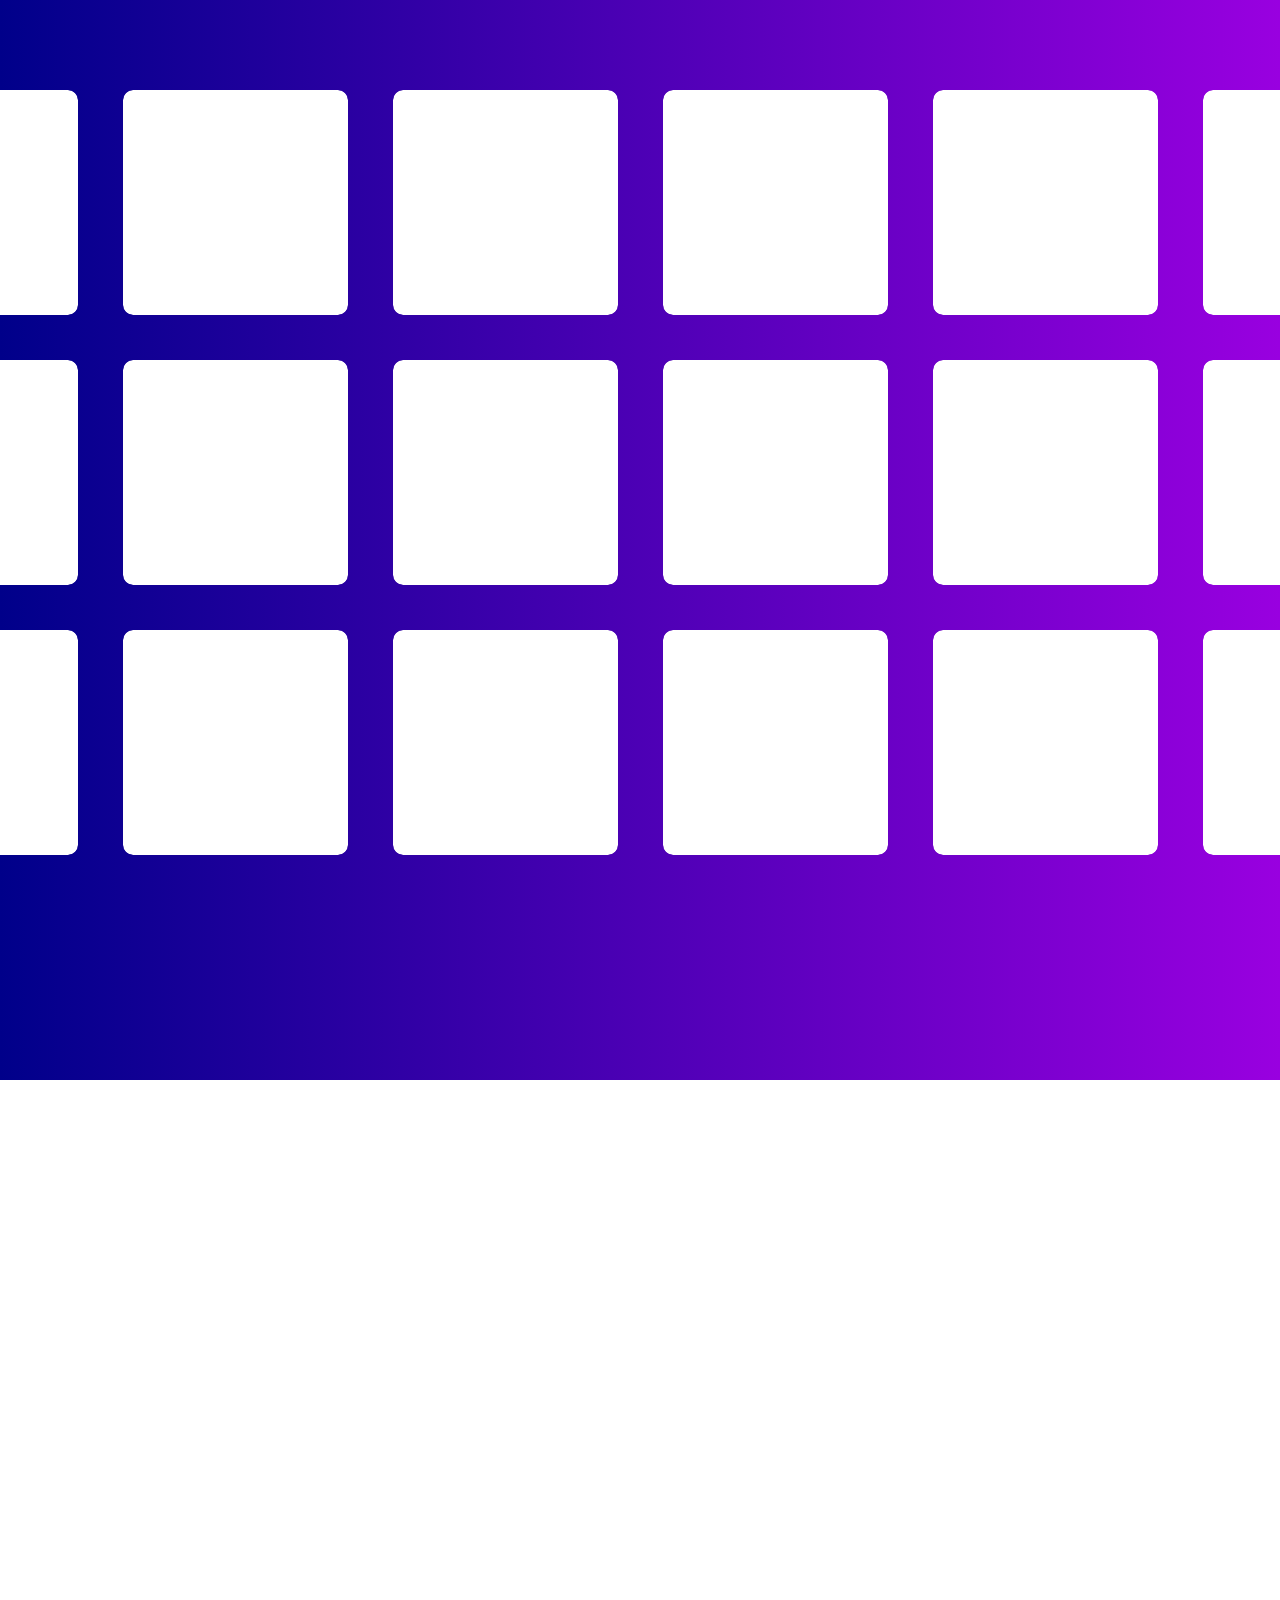
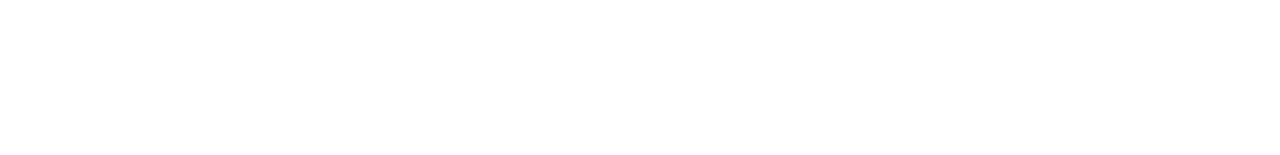
<file: index.html>
<!DOCTYPE html>
<html lang="en">
<head>
    <meta charset="UTF-8">
    <meta http-equiv="X-UA-Compatible" content="IE=edge">
    <meta name="viewport" content="width=device-width, initial-scale=1.0">
    <script src="script.js"></script>
    <link rel="stylesheet" href="ui.css">
    <title>Document</title>
</head>
<body>

    <div class="mainPage">
        <div class="mainContainer">
            <a href="tictactoe.html" style="background: #ffffff url(https://papergames.io/en/assets/games/tictactoe/thumbnail.png) center center/contain no-repeat content-box local;"></a>
            <a href="" style="background: #ffffff url(https://img.poki.com/cdn-cgi/image/quality=78,width=204,height=204,fit=cover,f=auto/70c2a0deacc4cf2cb86add488199c56e.png) center center/contain no-repeat content-box local;"></a>
            <a href="" style="background: #ffffff url(https://img.poki.com/cdn-cgi/image/quality=78,width=204,height=204,fit=cover,f=auto/e8a5f2eda2e5340e8ded263692835caa.png) center center/contain no-repeat content-box local;"></a>
            <a href="" style="background: #ffffff url(https://img.poki.com/cdn-cgi/image/quality=78,width=204,height=204,fit=cover,f=auto/2c6d5a46cdbceada277c870ce1c389ee.jpg) center center/contain no-repeat content-box local;"></a>
            <a href="" style="background: #ffffff url(https://img.poki.com/cdn-cgi/image/quality=78,width=204,height=204,fit=cover,f=auto/505695b9-1b21-47fd-a8e1-93345afb57de.png) center center/contain no-repeat content-box local;"></a>
            <a href="pexeso.html" style="background: #ffffff url(https://www.bkovarikova.cz/obj/files/3/sys_media_1988.jpg) center center/contain no-repeat content-box local;"></a>
            <a href="" style="background: #ffffff url(https://img.poki.com/cdn-cgi/image/quality=78,width=204,height=204,fit=cover,f=auto/fd770762bcef1177ee819e34fda941f1.png) center center/contain no-repeat content-box local;"></a>
            <a href="" style="background: #ffffff url(https://img.poki.com/cdn-cgi/image/quality=78,width=204,height=204,fit=cover,f=auto/f8a2160e52333ee0d44ec19e8ca65139.png) center center/contain no-repeat content-box local;"></a>
            <a href="" style="background: #ffffff url(https://img.poki.com/cdn-cgi/image/quality=78,width=204,height=204,fit=cover,f=auto/bbebd49d899dedc56429a92733e85cc4.png) center center/contain no-repeat content-box local;"></a>
            <a href="" style="background: #ffffff url(https://img.poki.com/cdn-cgi/image/quality=78,width=204,height=204,fit=cover,f=auto/b82cbbc51509b07867461854043ffbfe.jpg) center center/contain no-repeat content-box local;"></a>
            <a href="" style="background: #ffffff url(https://img.poki.com/cdn-cgi/image/quality=78,width=204,height=204,fit=cover,f=auto/7b6f54cf-e1b2-4e69-a84e-1c1f49e54c53.png) center center/contain no-repeat content-box local;"></a>
            <a href="" style="background: #ffffff url(https://img.poki.com/cdn-cgi/image/quality=78,width=204,height=204,fit=cover,f=auto/daa4e209c1087cca68f8882c8d2c0f02.png) center center/contain no-repeat content-box local;"></a>
            <a href="" style="background: #ffffff url(https://img.poki.com/cdn-cgi/image/quality=78,width=204,height=204,fit=cover,f=auto/3b3f4aeacf600fd3910f1c3d513c0636.png) center center/contain no-repeat content-box local;"></a>
            <a href="" style="background: #ffffff url(https://img.poki.com/cdn-cgi/image/quality=78,width=314,height=314,fit=cover,f=auto/7a35d4a468a820f1dc72b9ad22e9aeec.jpg) center center/contain no-repeat content-box local;"></a>
            <a href="" style="background: #ffffff url(https://img.poki.com/cdn-cgi/image/quality=78,width=204,height=204,fit=cover,f=auto/db6315053336a87ed71553a3a18120d4.png) center center/contain no-repeat content-box local;"></a>
            <a href="" style="background: #ffffff url(https://img.poki.com/cdn-cgi/image/quality=78,width=314,height=314,fit=cover,f=auto/260f3251a55c78a27fd15b9e4d675f88.png) center center/contain no-repeat content-box local;"></a>
            <a href="" style="background: #ffffff url(https://img.poki.com/cdn-cgi/image/quality=78,width=204,height=204,fit=cover,f=auto/0654ee12cde475bc427e46fdf22f1c5d.png) center center/contain no-repeat content-box local;"></a>
            <a href="" style="background: #ffffff url(https://img.poki.com/cdn-cgi/image/quality=78,width=204,height=204,fit=cover,f=auto/45fec2af2d9ef7d08bcbba56699f3339.jpeg) center center/contain no-repeat content-box local;"></a>
        </div>
    </div>

</body>
</html>
</file>
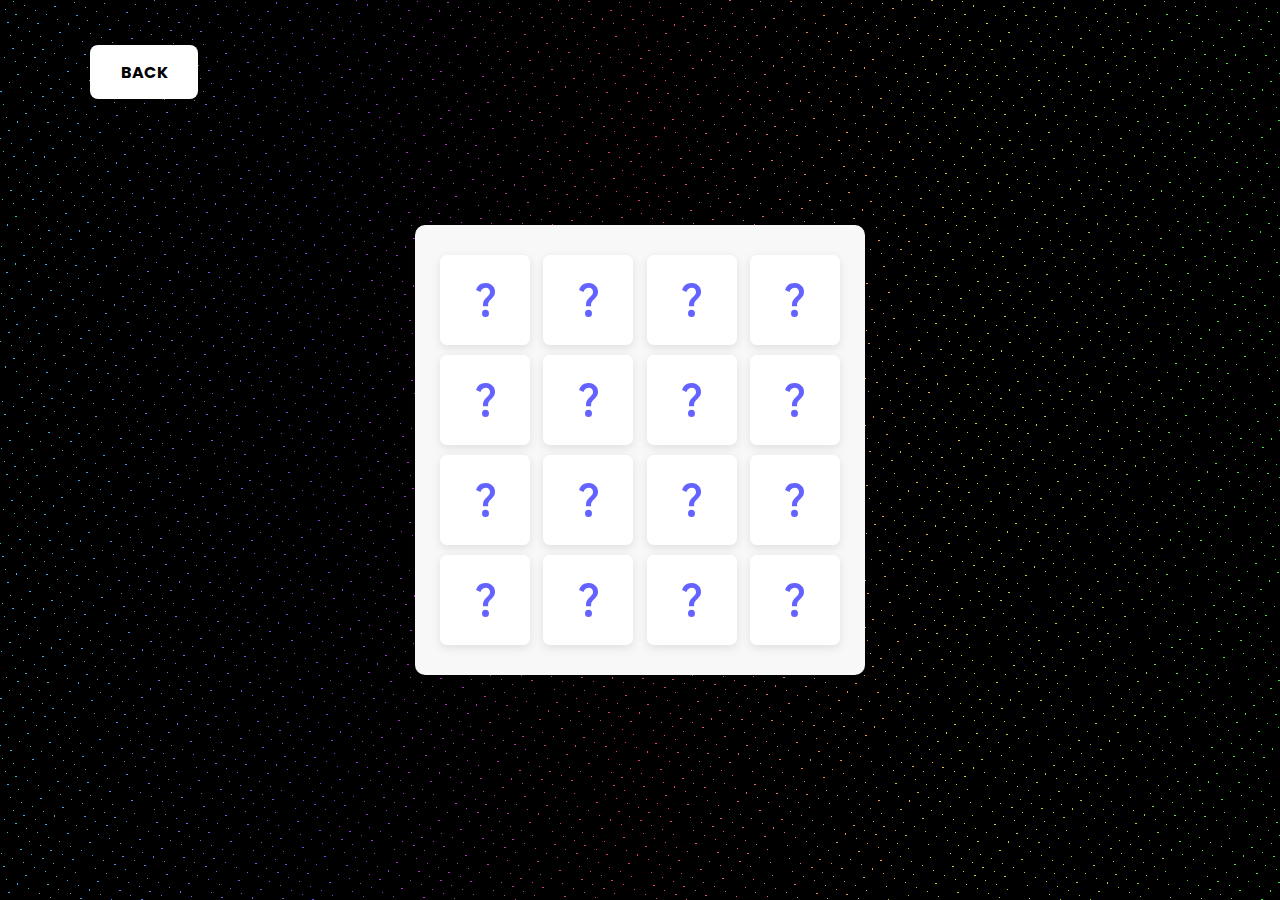
<file: pexeso.html>
<!DOCTYPE html>
<!-- Coding By CodingNepal - youtube.com/codingnepal -->
<html lang="en" dir="ltr">
  <head>
    <meta charset="utf-8">  
    <title>Document</title>
    <link rel="stylesheet" href="style.css">
    <meta name="viewport" content="width=device-width, initial-scale=1.0">
  </head>
  <body>
    <a href="index.html"><button style="height: 6vh; width: 12vh; border-radius: .5rem; border: .125rem none; position: absolute; left: 10vh; top: 5vh; background-color: rgb(255, 255, 255); color: rgb(0, 0, 0); font-weight: bold; font-size: 1.0rem; text-align: center; cursor: pointer;">BACK</button></a>
    <div class="wrapper">
      <ul class="cards">
        <li class="card">
          <div class="view front-view">
            <img src="images/que_icon.svg" alt="icon">
          </div>
          <div class="view back-view">
            <img src="images/img-1.png" alt="card-img">
          </div>
        </li>
        <li class="card">
          <div class="view front-view">
            <img src="images/que_icon.svg" alt="icon">
          </div>
          <div class="view back-view">
            <img src="images/img-6.png" alt="card-img">
          </div>
        </li>
        <li class="card">
          <div class="view front-view">
            <img src="images/que_icon.svg" alt="icon">
          </div>
          <div class="view back-view">
            <img src="images/img-3.png" alt="card-img">
          </div>
        </li>
        <li class="card">
          <div class="view front-view">
            <img src="images/que_icon.svg" alt="icon">
          </div>
          <div class="view back-view">
            <img src="images/img-2.png" alt="card-img">
          </div>
        </li>
        <li class="card">
          <div class="view front-view">
            <img src="images/que_icon.svg" alt="icon">
          </div>
          <div class="view back-view">
            <img src="images/img-1.png" alt="card-img">
          </div>
        </li>
        <li class="card">
          <div class="view front-view">
            <img src="images/que_icon.svg" alt="icon">
          </div>
          <div class="view back-view">
            <img src="images/img-5.png" alt="card-img">
          </div>
        </li>
        <li class="card">
          <div class="view front-view">
            <img src="images/que_icon.svg" alt="icon">
          </div>
          <div class="view back-view">
            <img src="images/img-2.png" alt="card-img">
          </div>
        </li>
        <li class="card">
          <div class="view front-view">
            <img src="images/que_icon.svg" alt="icon">
          </div>
          <div class="view back-view">
            <img src="images/img-6.png" alt="card-img">
          </div>
        </li>
        <li class="card">
          <div class="view front-view">
            <img src="images/que_icon.svg" alt="icon">
          </div>
          <div class="view back-view">
            <img src="images/img-3.png" alt="card-img">
          </div>
        </li>
        <li class="card">
          <div class="view front-view">
            <img src="images/que_icon.svg" alt="icon">
          </div>
          <div class="view back-view">
            <img src="images/img-4.png" alt="card-img">
          </div>
        </li>
        <li class="card">
          <div class="view front-view">
            <img src="images/que_icon.svg" alt="icon">
          </div>
          <div class="view back-view">
            <img src="images/img-5.png" alt="card-img">
          </div>
        </li>
        <li class="card">
          <div class="view front-view">
            <img src="images/que_icon.svg" alt="icon">
          </div>
          <div class="view back-view">
            <img src="images/img-4.png" alt="card-img">
          </div>
        </li>
        <li class="card">
          <div class="view front-view">
            <img src="images/que_icon.svg" alt="icon">
          </div>
          <div class="view back-view">
            <img src="images/img-4.png" alt="card-img">
          </div>
        </li>
        <li class="card">
          <div class="view front-view">
            <img src="images/que_icon.svg" alt="icon">
          </div>
          <div class="view back-view">
            <img src="images/img-4.png" alt="card-img">
          </div>
        </li>
        <li class="card">
          <div class="view front-view">
            <img src="images/que_icon.svg" alt="icon">
          </div>
          <div class="view back-view">
            <img src="images/img-4.png" alt="card-img">
          </div>
        </li>
        <li class="card">
          <div class="view front-view">
            <img src="images/que_icon.svg" alt="icon">
          </div>
          <div class="view back-view">
            <img src="images/img-4.png" alt="card-img">
          </div>
        </li>
      </ul>
    </div>

    <script src="script.js"></script>

  </body>
</html>
</file>
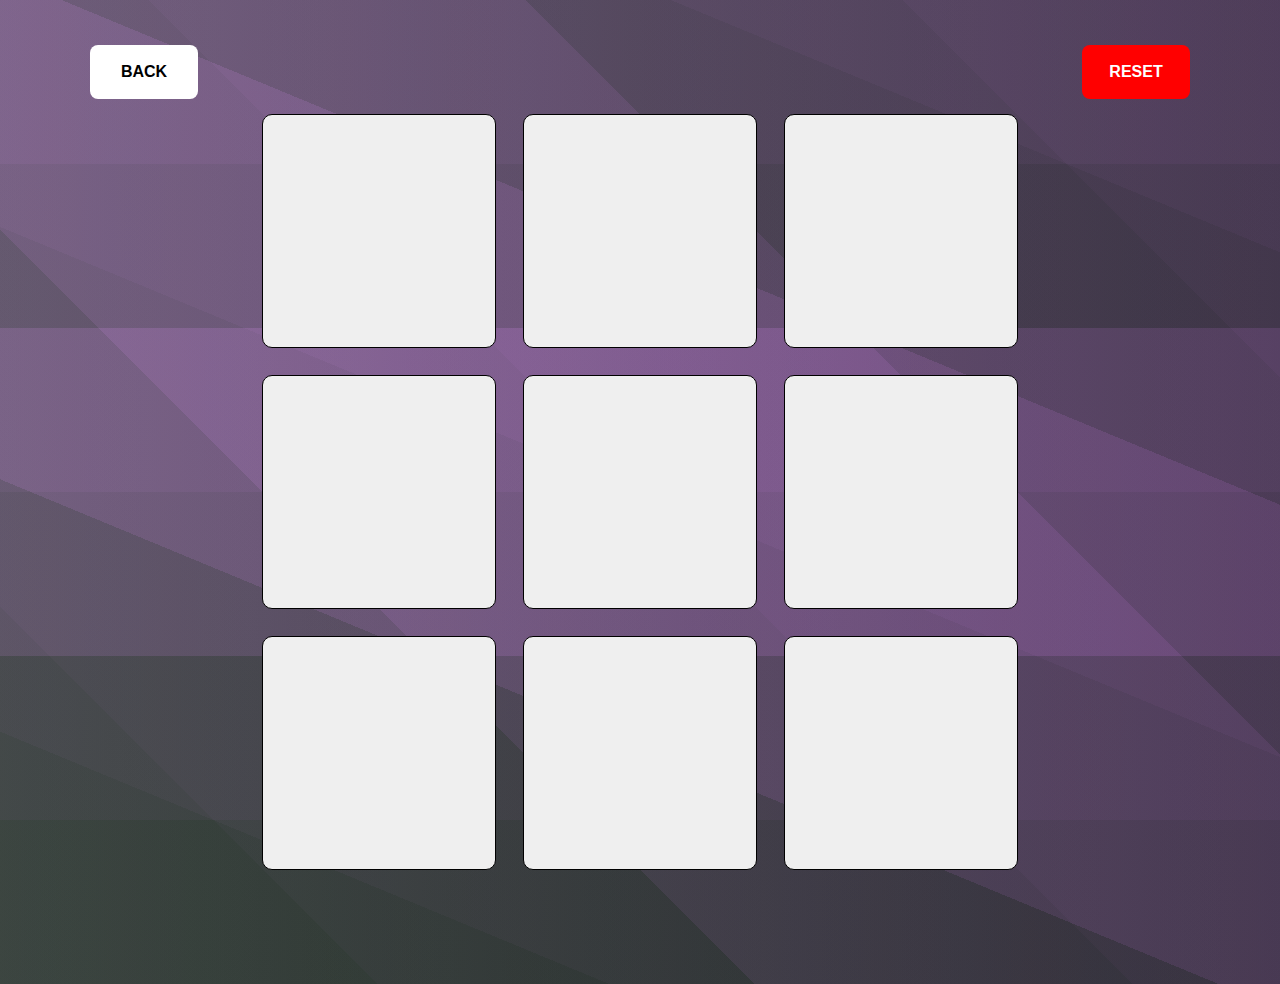
<file: tictactoe.html>
<!DOCTYPE html>
<html lang="en">
<head>
    <meta charset="UTF-8">
    <meta http-equiv="X-UA-Compatible" content="IE=edge">
    <meta name="viewport" content="width=device-width, initial-scale=1.0">
    <script src="script.js"></script>
    <link rel="stylesheet" href="ui.css">
    <title>Document</title>
</head>
<body>
    
    <div class="tictacPage">
        <a href="index.html"><button style="height: 6vh; width: 12vh; border-radius: .5rem; border: .125rem none; position: absolute; left: 10vh; top: 5vh; background-color: rgb(255, 255, 255); color: rgb(0, 0, 0); font-weight: bold; font-size: 1.0rem; text-align: center; cursor: pointer;">BACK</button></a>
        <button style="height: 6vh; width: 12vh; border-radius: .5rem; border: .125rem none; position: absolute; right: 10vh; top: 5vh; background-color: red; color: white; font-weight: bold; font-size: 1.0rem; text-align: center; cursor: pointer;" onclick="resetall()">RESET</button>
        <div class="tictacContainer">
            <button onclick="setBlock('a')" id="a"></button>
            <button onclick="setBlock('b')" id="b"></button>
            <button onclick="setBlock('c')" id="c"></button>
            <button onclick="setBlock('d')" id="d"></button>
            <button onclick="setBlock('e')" id="e"></button>
            <button onclick="setBlock('f')" id="f"></button>
            <button onclick="setBlock('g')" id="g"></button>
            <button onclick="setBlock('h')" id="h"></button>
            <button onclick="setBlock('i')" id="i"></button>
        </div>
    </div>

</body>
</html>
</file>
<file: ui.css>
body{
    font-family: Torus ,sans-serif;
    margin: 0px;
    overflow-y: hidden;
    overflow-x: hidden;
}

a{
    text-decoration: none;
    color: rgb(0, 0, 0);
}

.mainPage{
    background: linear-gradient(90deg, #00008a 0%, #9900e0 100%);
    height: 1080px;
} 

.mainContainer{
    padding: 10vh 10vh;
    display: grid;
    grid-template-columns: 25vh 25vh 25vh 25vh 25vh 25vh;
    grid-template-rows: 25vh 25vh 25vh 25vh 25vh 25vh;
    gap: 5vh;
    justify-content: center;
}

.mainContainer a{   
    background-color: white;
    border-radius: .625rem;
    text-decoration: none;
    display: flex;
    justify-content: center;
    align-items: end;
}

.mainContainer a:hover{
    box-shadow: 0px 0px 20px 0px #000000 inset;
    transition-duration: 300ms;
}

.tictacPage{
    display: flex;
    justify-content: center;
    align-items: center;
    background-image: linear-gradient(0deg, rgba(12, 31, 22,0.2) 0%, rgba(12, 31, 22,0.2) 16.667%,rgba(47, 48, 61,0.2) 16.667%, rgba(47, 48, 61,0.2) 33.334%,rgba(152, 97, 180,0.2) 33.334%, rgba(152, 97, 180,0.2) 50.001%,rgba(187, 114, 219,0.2) 50.001%, rgba(187, 114, 219,0.2) 66.668%,rgba(82, 64, 101,0.2) 66.668%, rgba(82, 64, 101,0.2) 83.335%,rgba(117, 81, 140,0.2) 83.335%, rgba(117, 81, 140,0.2) 100.002%),linear-gradient(22.5deg, rgba(12, 31, 22,0.2) 0%, rgba(12, 31, 22,0.2) 16.667%,rgba(47, 48, 61,0.2) 16.667%, rgba(47, 48, 61,0.2) 33.334%,rgba(152, 97, 180,0.2) 33.334%, rgba(152, 97, 180,0.2) 50.001%,rgba(187, 114, 219,0.2) 50.001%, rgba(187, 114, 219,0.2) 66.668%,rgba(82, 64, 101,0.2) 66.668%, rgba(82, 64, 101,0.2) 83.335%,rgba(117, 81, 140,0.2) 83.335%, rgba(117, 81, 140,0.2) 100.002%),linear-gradient(45deg, rgba(12, 31, 22,0.2) 0%, rgba(12, 31, 22,0.2) 16.667%,rgba(47, 48, 61,0.2) 16.667%, rgba(47, 48, 61,0.2) 33.334%,rgba(152, 97, 180,0.2) 33.334%, rgba(152, 97, 180,0.2) 50.001%,rgba(187, 114, 219,0.2) 50.001%, rgba(187, 114, 219,0.2) 66.668%,rgba(82, 64, 101,0.2) 66.668%, rgba(82, 64, 101,0.2) 83.335%,rgba(117, 81, 140,0.2) 83.335%, rgba(117, 81, 140,0.2) 100.002%),linear-gradient(90deg, rgb(106, 106, 106),rgb(42, 42, 42));
    height: 61.5rem;
}

.tictacContainer{
    display: grid;
    grid-template-columns: 26vh 26vh 26vh;
    grid-template-rows: 26vh 26vh 26vh;
    gap: 3vh;
}

.tictacContainer button{
    border: .0625rem solid;
    border-radius: .625rem;
    cursor: pointer;
    background-image: center center/contain no-repeat content-box local;
    font-size: 8.375rem;
    font-weight: bold;
}
</file>
<file: style.css>
/* Import Google Font - Poppins */
@import url('https://fonts.googleapis.com/css2?family=Poppins:wght@400;500;600;700&display=swap');
*{
  margin: 0;
  padding: 0;
  box-sizing: border-box;
  font-family: 'Poppins', sans-serif;
}
body{
  display: flex;
  align-items: center;
  justify-content: center;
  min-height: 100vh;
  background-image: repeating-linear-gradient(135deg, rgb(0,0,0) 0px, rgb(0,0,0) 10px,transparent 10px, transparent 11px),repeating-linear-gradient(22.5deg, rgb(0,0,0) 0px, rgb(0,0,0) 10px,transparent 10px, transparent 11px),linear-gradient(90deg, hsl(194,74%,56%),hsl(266,74%,56%),hsl(338,74%,56%),hsl(50,74%,56%),hsl(122,74%,56%));
}
.wrapper{
  padding: 25px;
  border-radius: 10px;
  background: #F8F8F8;
  box-shadow: 0 10px 30px rgba(0,0,0,0.1);
}
.cards, .card, .view{
  display: flex;
  align-items: center;
  justify-content: center;
}
.cards{
  height: 400px;
  width: 400px;
  flex-wrap: wrap;
  justify-content: space-between;
}
.cards .card{
  cursor: pointer;
  list-style: none;
  user-select: none;
  position: relative;
  perspective: 1000px;
  transform-style: preserve-3d;
  height: calc(100% / 4 - 10px);
  width: calc(100% / 4 - 10px);
}
.card .view{
  width: 100%;
  height: 100%;
  position: absolute;
  border-radius: 7px;
  background: #fff;
  pointer-events: none;
  backface-visibility: hidden;
  box-shadow: 0 3px 10px rgba(0,0,0,0.1);
  transition: transform 0.25s linear;
}
.card .front-view img{
  width: 19px;
}
.card .back-view img{
  max-width: 45px;
}
.card .back-view{
  transform: rotateY(-180deg);
}
.card.flip .back-view{
  transform: rotateY(0);
}
.card.flip .front-view{
  transform: rotateY(180deg);
}

@media screen and (max-width: 700px) {
  .cards{
    height: 350px;
    width: 350px;
  }
  .card .front-view img{
    width: 17px;
  }
  .card .back-view img{
    max-width: 40px;
  }
}

@media screen and (max-width: 530px) {
  .cards{
    height: 300px;
    width: 300px;
  }
  .card .front-view img{
    width: 15px;
  }
  .card .back-view img{
    max-width: 35px;
  }
}
</file>
